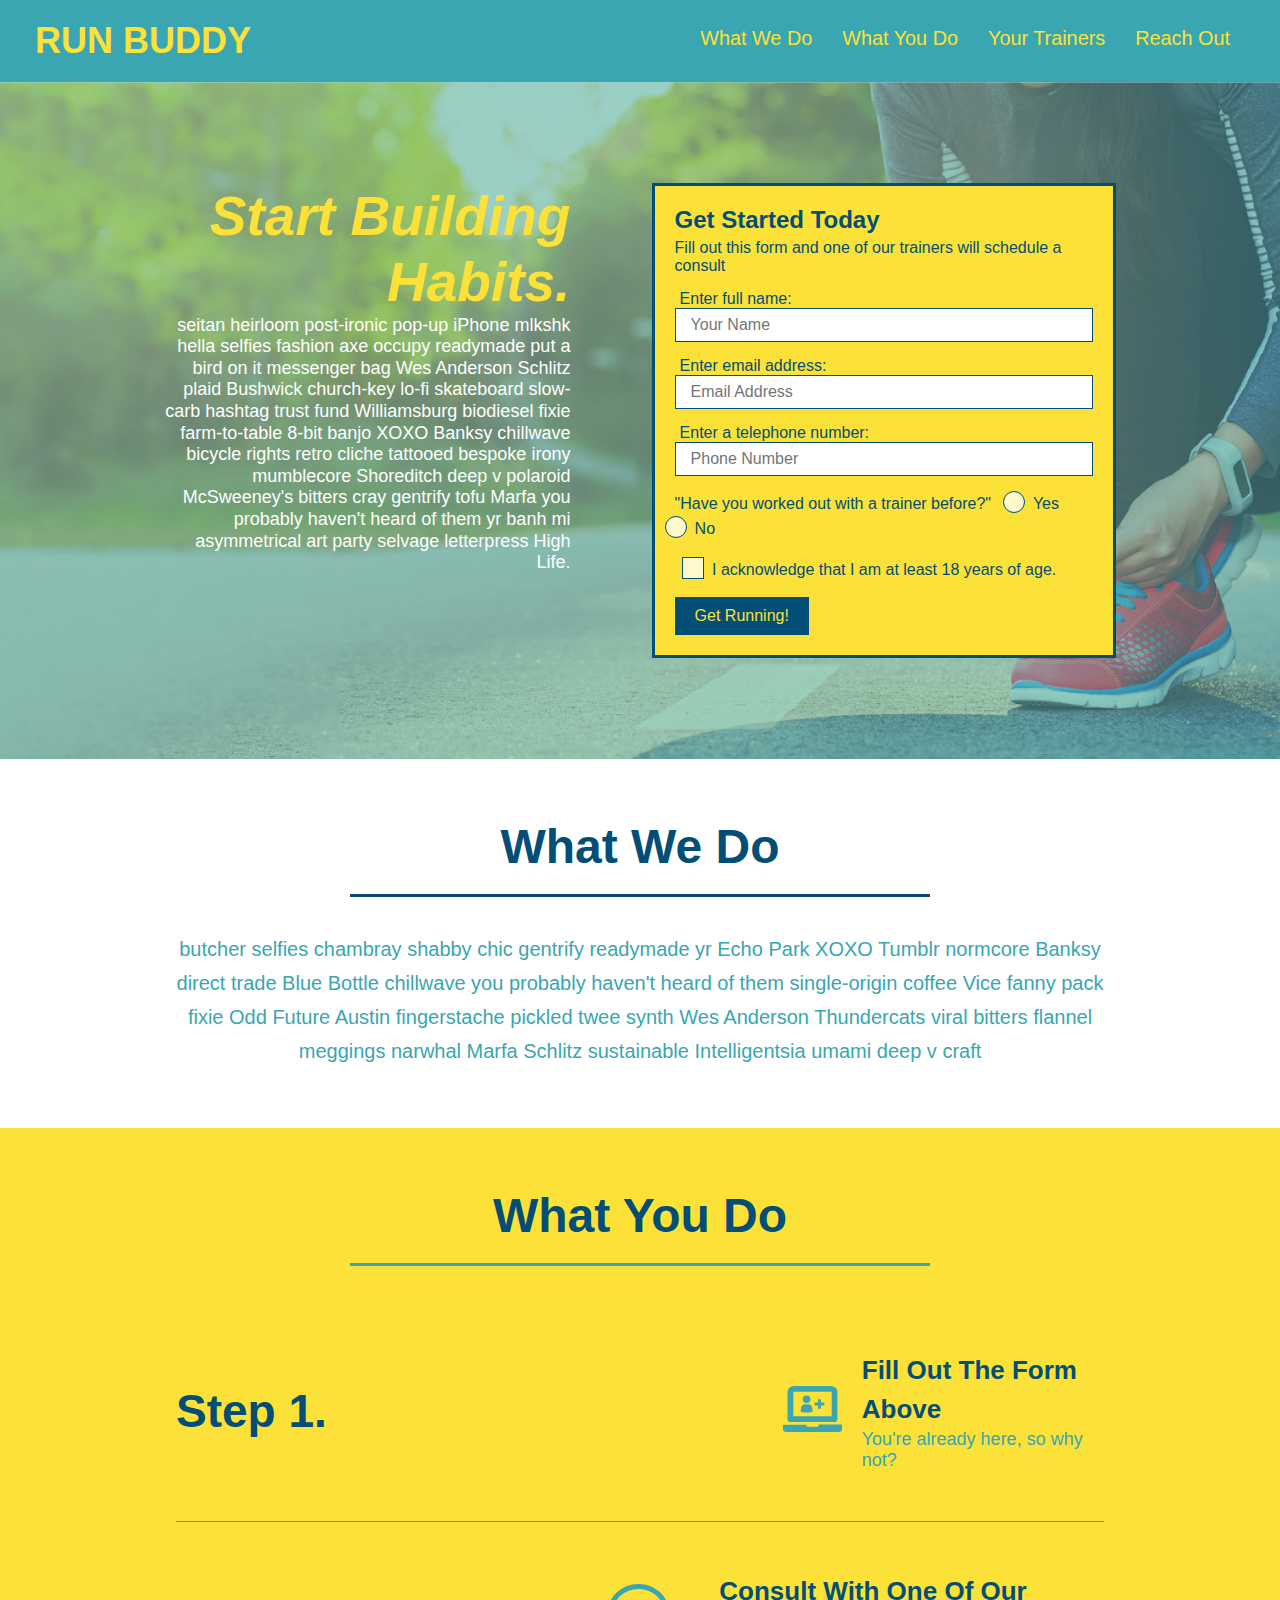
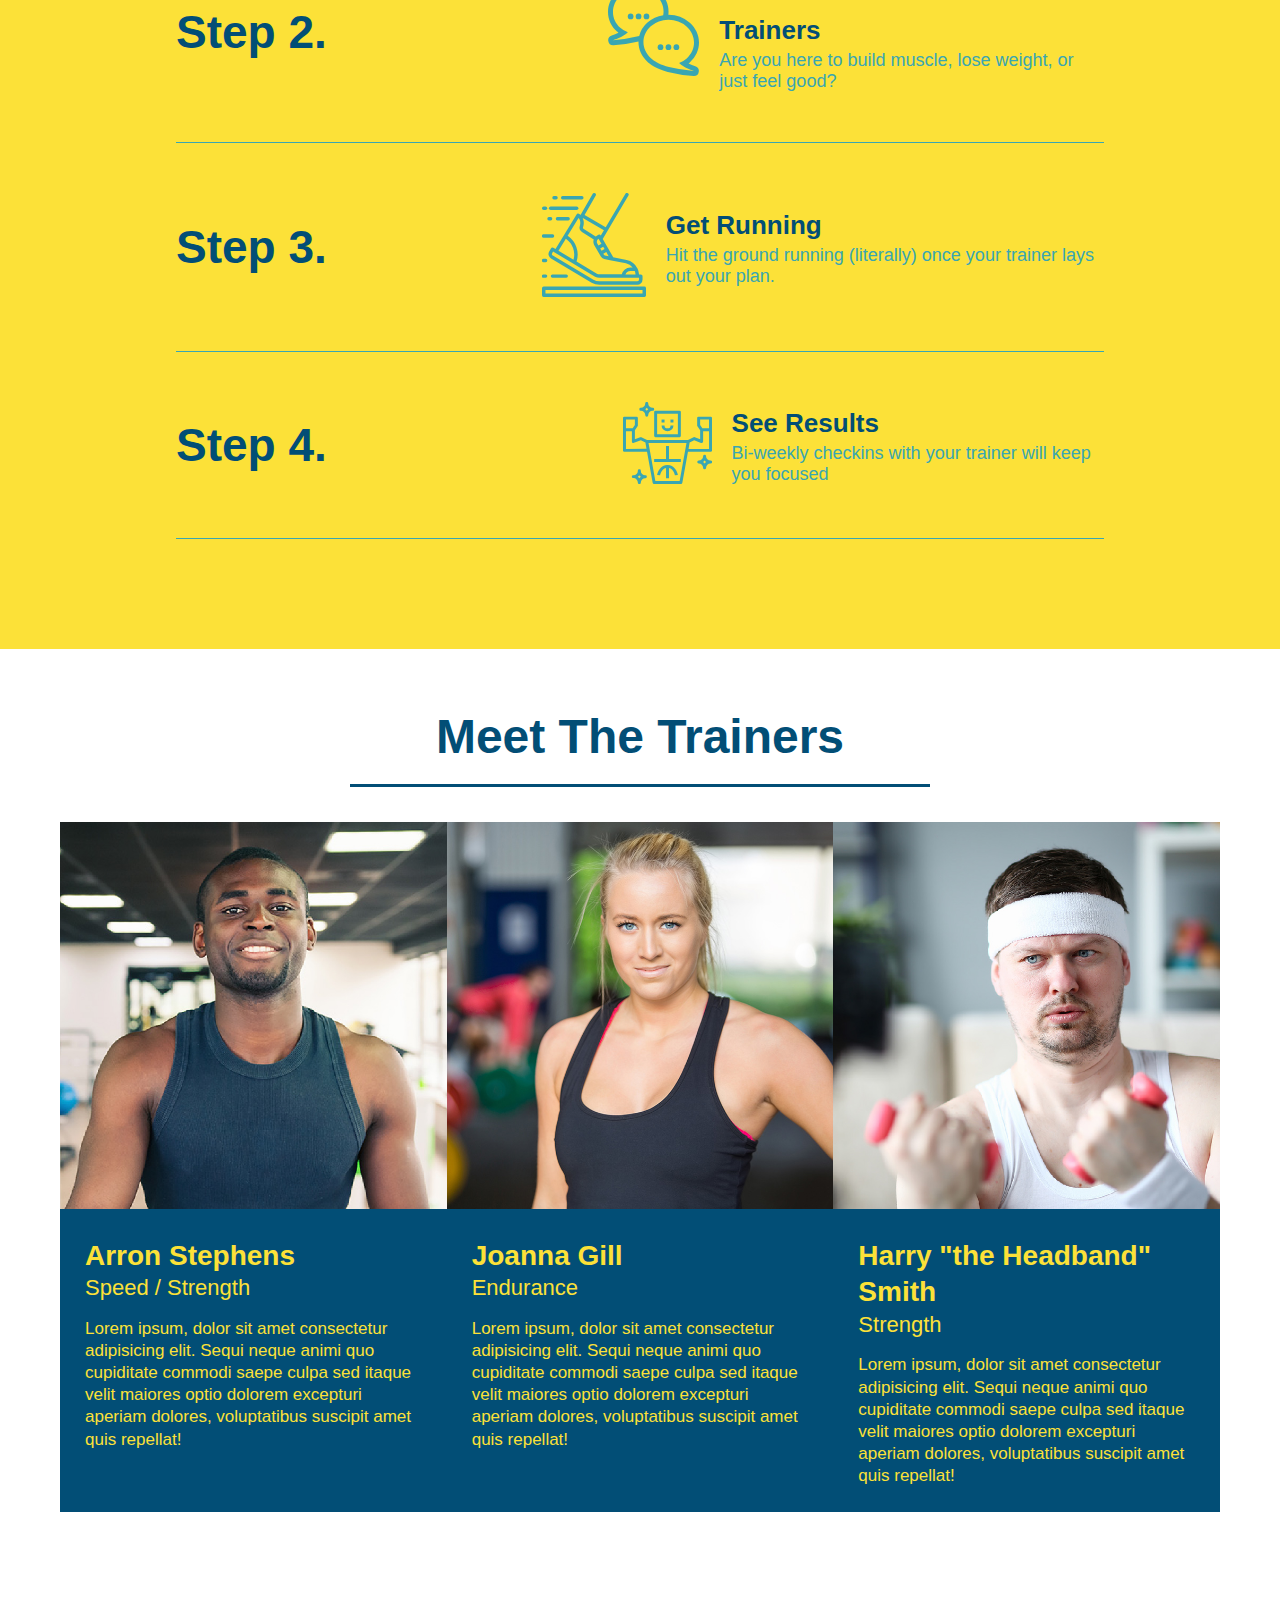
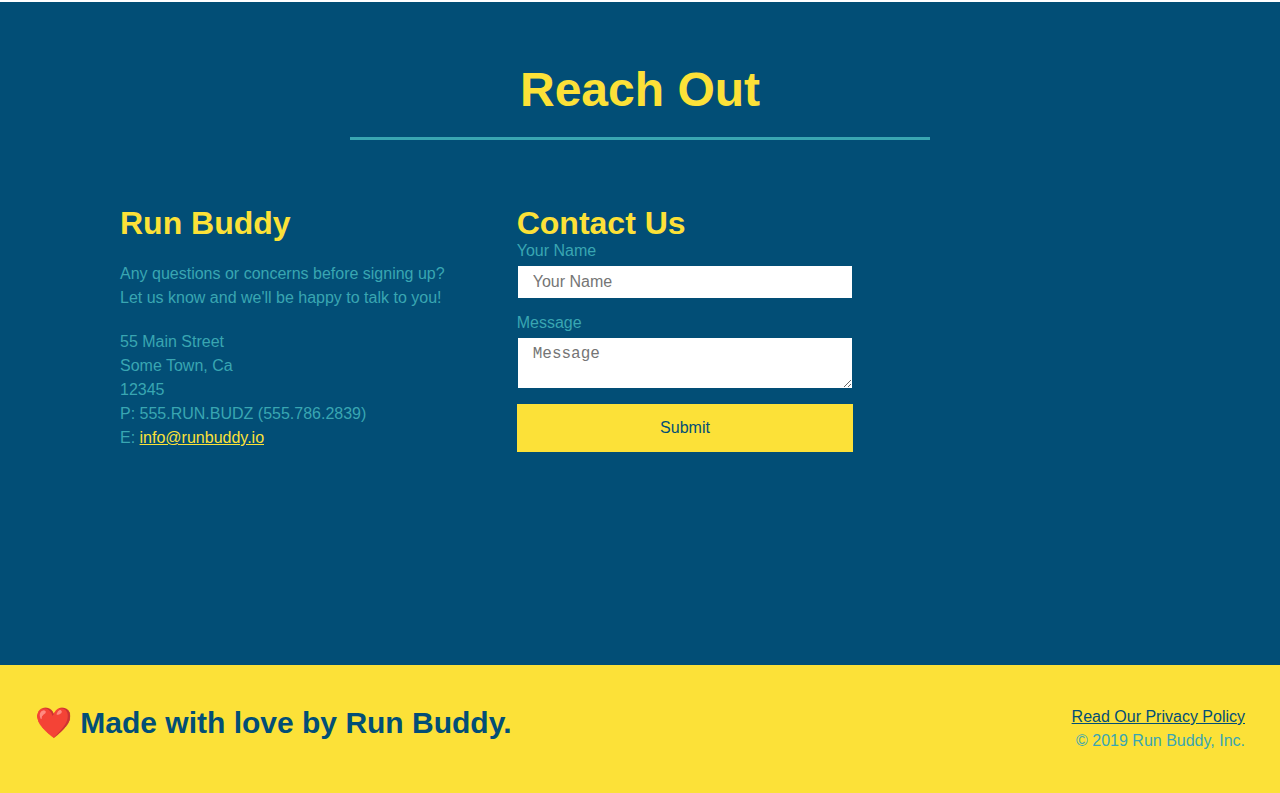
<file: index.html>
<!DOCTYPE html>
<html lang="en">
    <head> 
      <meta charset="UTF-8" />
      <meta name="viewport" content="width=device-width, initial-scale=1.0" />
      <title>RUN BUDDY</title>
      <link rel="stylesheet" href="./assets/css/style.css">
    </head>
    <body>
      <header>
        <h1>
          <a href="/">RUN BUDDY</a>
        </h1>

        <nav>
          <!-- Unordered list element -->
          <ul>
            <!-- List item element -->
            <li>
              <!-- Anchor element -->
              <a href="#what-we-do">What We Do</a>
            </li>
            <li>
              <a href="#what-you-do">What You Do</a>
            </li>
            <li>
              <a href="#your-trainers">Your Trainers</a>
            </li>
            <li>
              <a href="#reach-out">Reach Out</a>
            </li>
          </ul>
        </nav>
      </header>
      <section class="hero">
        <div class="hero-cta">
          <h2>Start Building Habits.</h2>
          <p>
            seitan heirloom post-ironic pop-up iPhone mlkshk hella selfies fashion axe occupy readymade put a bird on it messenger bag Wes Anderson Schlitz plaid Bushwick church-key lo-fi skateboard slow-carb hashtag trust fund Williamsburg biodiesel fixie farm-to-table 8-bit banjo XOXO Banksy chillwave bicycle rights retro cliche tattooed bespoke irony mumblecore Shoreditch deep v polaroid McSweeney's bitters cray gentrify tofu Marfa you probably haven't heard of them yr banh mi asymmetrical art party selvage letterpress High Life.
          </p>
        </div>
        
        <div class="hero-form">

          <h3>Get Started Today</h3>
          <p>Fill out this form and one of our trainers will schedule a consult</p>
          
          <form>
            <label for="name">Enter full name:</label>
            <input type="text" placeholder="Your Name" name="name" id="name" class="form-input">
            <label for="email">Enter email address:</label>
            <input type="text" placeholder="Email Address" name="email" id="email" class="form-input">
            <label for="phone">Enter a telephone number:</label>
            <input type="text" placeholder="Phone Number" name="phone" id="phone" class="form-input">  
            <p>
              "Have you worked out with a trainer before?"
              <span class="radio-wrapper">
                <input type="radio" name="trainer-confirm" id="trainer-yes">
                <label for="trainer-yes">Yes</label>
              </span>  
              <span class="radio-wrapper">  
                <input type="radio" name="trainer-confirm" id="trainer-no">
                <label for="trainer-no">No</label>
               </span> 
            </p>
            <p>
              <span class="checkbox-wrapper">
                <input type="checkbox" name="age-confirm" id="checkbox" />
                <label for="checkbox">I acknowledge that I am at least 18 years of age.</label>
              </span>
            </p>
            
            <button type="submit">
              Get Running!
            </button>
          </form>
        </div>
      </section>
      <!-- hero/jumbotron -->
      <!-- "what we do" section -->
      <section id="what-we-do" class="intro">
        <div class="flex-row"> 
          <h2 class="section-title primary-border">What We Do</h2>
        </div>
        <div class="flex-row">  
        <p>
            butcher selfies chambray shabby chic gentrify readymade yr Echo Park XOXO Tumblr normcore Banksy direct trade Blue Bottle chillwave you probably haven't heard of them single-origin coffee Vice fanny pack fixie Odd Future Austin fingerstache pickled twee synth Wes Anderson Thundercats viral bitters flannel meggings narwhal Marfa Schlitz sustainable Intelligentsia umami deep v craft
          </p>
        </div>
      </section>
      
      <!-- "what you do" section -->
      <section id="what-you-do" class="steps">
       <div class="flex-row">   
        <h2 class="section-title secondary-border">What You Do

        </h2>
       </div> 
    
        <div class="step">
          <h3>Step 1.</h3>
          <div class="step-info">
            <div class="step-img">
              <img src="./assets/css/step-1.svg" alt="" />
            </div>
            <div class="step-text">
              <h4>Fill Out The Form Above</h4>
              <p>You're already here, so why not?</p>
            </div>
          </div>
        </div>
        <div class="step">
          <h3>Step 2.</h3>
          <div class="step-info">
            <div class="step-img">
              <img src="./assets/css/step-2.svg" alt="" />
            </div>
            <div class="step-text">
              <h4>Consult With One Of Our Trainers</h4>
              <p>Are you here to build muscle, lose weight, or just feel good?</p>
            </div>
          </div>
        </div>
        <div class="step">
          <h3>Step 3.</h3>
          <div class="step-info">
            <div class="step-img">
              <img src="./assets/css/step-3.svg" alt="" />
            </div>
            <div class="step-text">
              <h4>Get Running</h4>
              <p>Hit the ground running (literally) once your trainer lays out your plan.</p>
            </div>
          </div>
        </div>
        <div class="step">
          <h3>Step 4.</h3>
          <div class="step-info">
            <div class="step-img">
              <img src="./assets/css/step-4.svg" alt="" />
            </div>
            <div class="step-text">
              <h4>See Results</h4>
              <p>Bi-weekly checkins with your trainer will keep you focused</p>
            </div>
          </div>
        </div>
      </section>
      
      <!-- "meet the trainers" section -->
      <section id="your-trainers">
        <div class="flex-row">
        <h2 class="section-title primary-border">
          Meet The Trainers
        </h2>
      </div>
      <div class="trainers">  
      <article class="trainer">
        <img src="./assets/css/trainer-1.jpg" alt="Arron Stephens in his workout clothes, ready to pump iron"/>
        <div class="trainer-bio">
          <h3 class="trainer-name">Arron Stephens</h3>
          <h4 class="trainer-role">Speed / Strength</h4>
          <p>
            Lorem ipsum, dolor sit amet consectetur adipisicing elit. Sequi neque animi quo cupiditate commodi saepe culpa sed
            itaque velit maiores optio dolorem excepturi aperiam dolores, voluptatibus suscipit amet quis repellat!
          </p>
          </div>
        </article>

        <!-- second trainer bio -->
        <article class="trainer">
          <img src="./assets/css/trainer-2.jpg" alt="Joanna Gill cooling off after a workout" />
          <div class="trainer-bio">
            <h3 class="trainer-name">Joanna Gill</h3>
            <h4 class="trainer-role">Endurance</h4>
            <p>
              Lorem ipsum, dolor sit amet consectetur adipisicing elit. Sequi neque animi quo cupiditate commodi saepe culpa sed
              itaque velit maiores optio dolorem excepturi aperiam dolores, voluptatibus suscipit amet quis repellat!
            </p>
          </div>
        </article>

        <!-- third trainer bio -->
        <article class="trainer">
          <img src="./assets/css/trainer-3.jpg" alt="Harry Smith wearing a headband and lifting comically small pink weights" />
          <div class="trainer-bio">
            <h3 class="trainer-name">Harry "the Headband" Smith</h3>
            <h4 class="trainer-role">Strength</h4>
            <p>
              Lorem ipsum, dolor sit amet consectetur adipisicing elit. Sequi neque animi quo cupiditate commodi saepe culpa sed
              itaque velit maiores optio dolorem excepturi aperiam dolores, voluptatibus suscipit amet quis repellat!
            </p>
          </div>
        </article>
      </div>
      </section>
      
      <!-- "reach out" section -->
      <section id="reach-out" class="contact">
        <div class="flex-row">
          <h2 class="section-title secondary-border">
            Reach Out
          </h2>
        </div>
  
        <div class="contact-info">
          <div>
            <h3>Run Buddy</h3>
            <p>
              Any questions or concerns before signing up? 
              <br/>
              Let us know and we'll be happy to talk to you!
            </p>
  
            <address>
              55 Main Street <br/>
              Some Town, Ca <br/>
              12345<br/>
              P: 555.RUN.BUDZ (555.786.2839)<br/>
              E: <a href="mailto:info@runbuddy.io">info@runbuddy.io</a>
            </address>
            
          </div>
  
          <div class="contact-form">
            <h3>Contact Us</h3>
            <form>
              <label for="contact-name">Your Name</label>
              <input type="text" id="contact-name" placeholder="Your Name" />
          
              <label for="contact-message">Message</label>
              <textarea id="contact-message" placeholder="Message"></textarea>
          
              <button type="submit">Submit</button>
            </form>
          </div>
        
          <iframe
            src="https://www.google.com/maps/embed?pb=!1m14!1m12!1m3!1d12182.30520634488!2d-74.0652613!3d40.2407219!2m3!1f0!2f0!3f0!3m2!1i1024!2i768!4f13.1!5e0!3m2!1sen!2sus!4v1561060983193!5m2!1sen!2sus"
            frameborder="0" style="border:0" allowfullscreen>
          </iframe>
        </div> 
      </section>  
      <!-- footer -->
      <footer>
        <h2>❤️ Made with love by Run Buddy.</h2>
        <div>
          <a href="#">Read Our Privacy Policy</a><br />
          &copy; 2019 Run Buddy, Inc.
        </div>
      </footer>
    </body>
  </html>
</file>
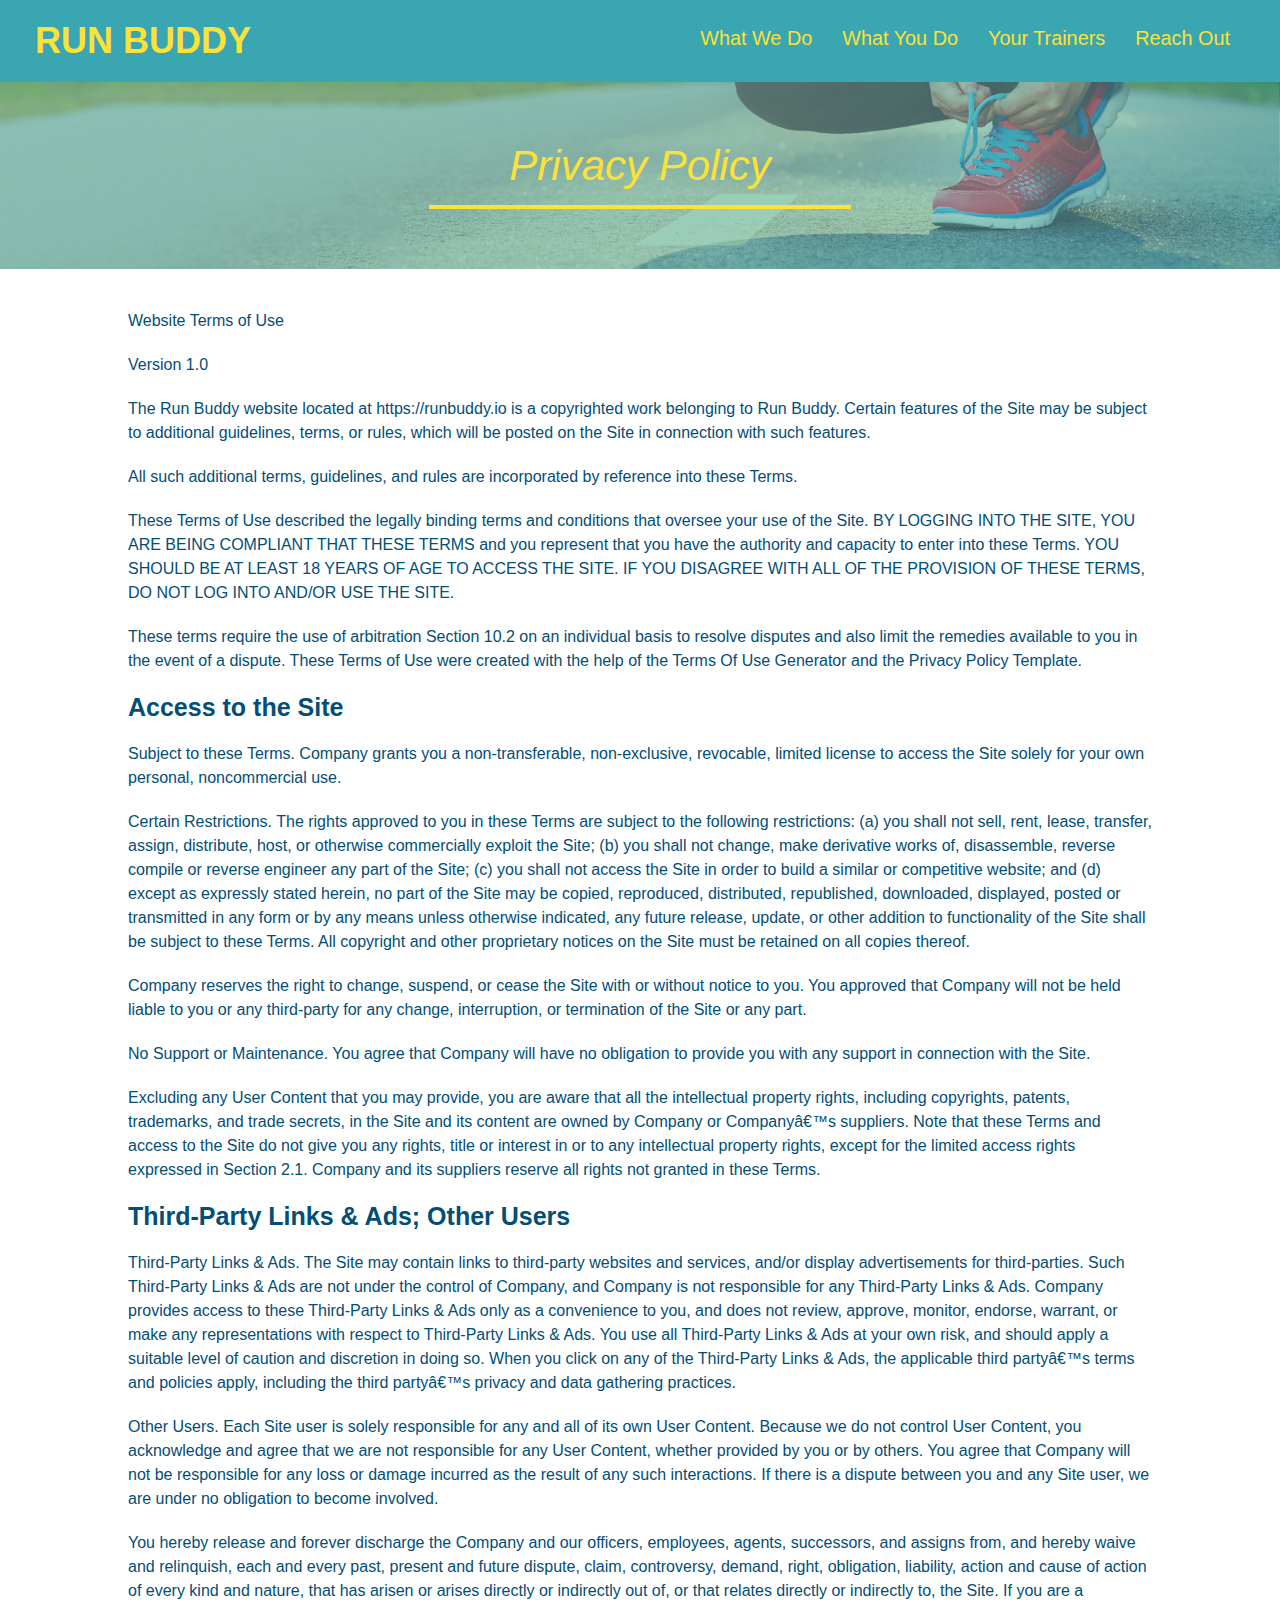
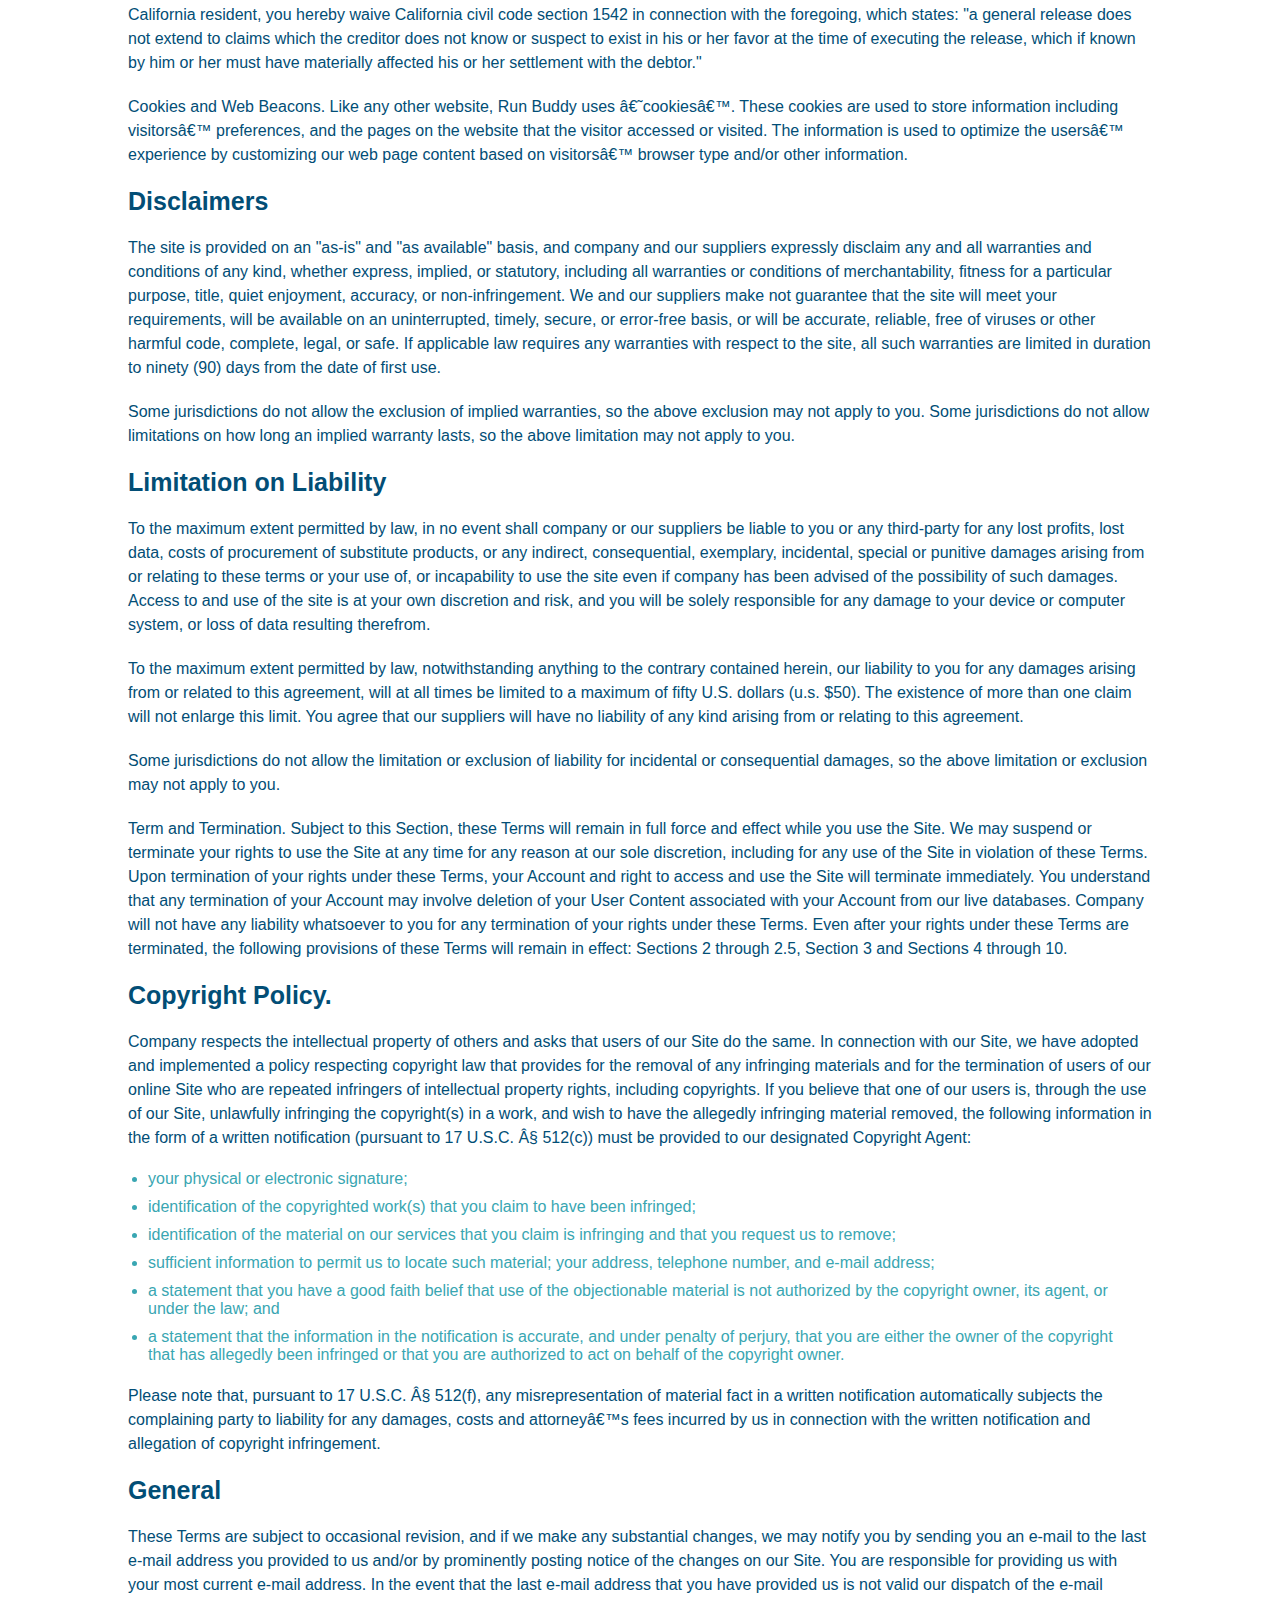
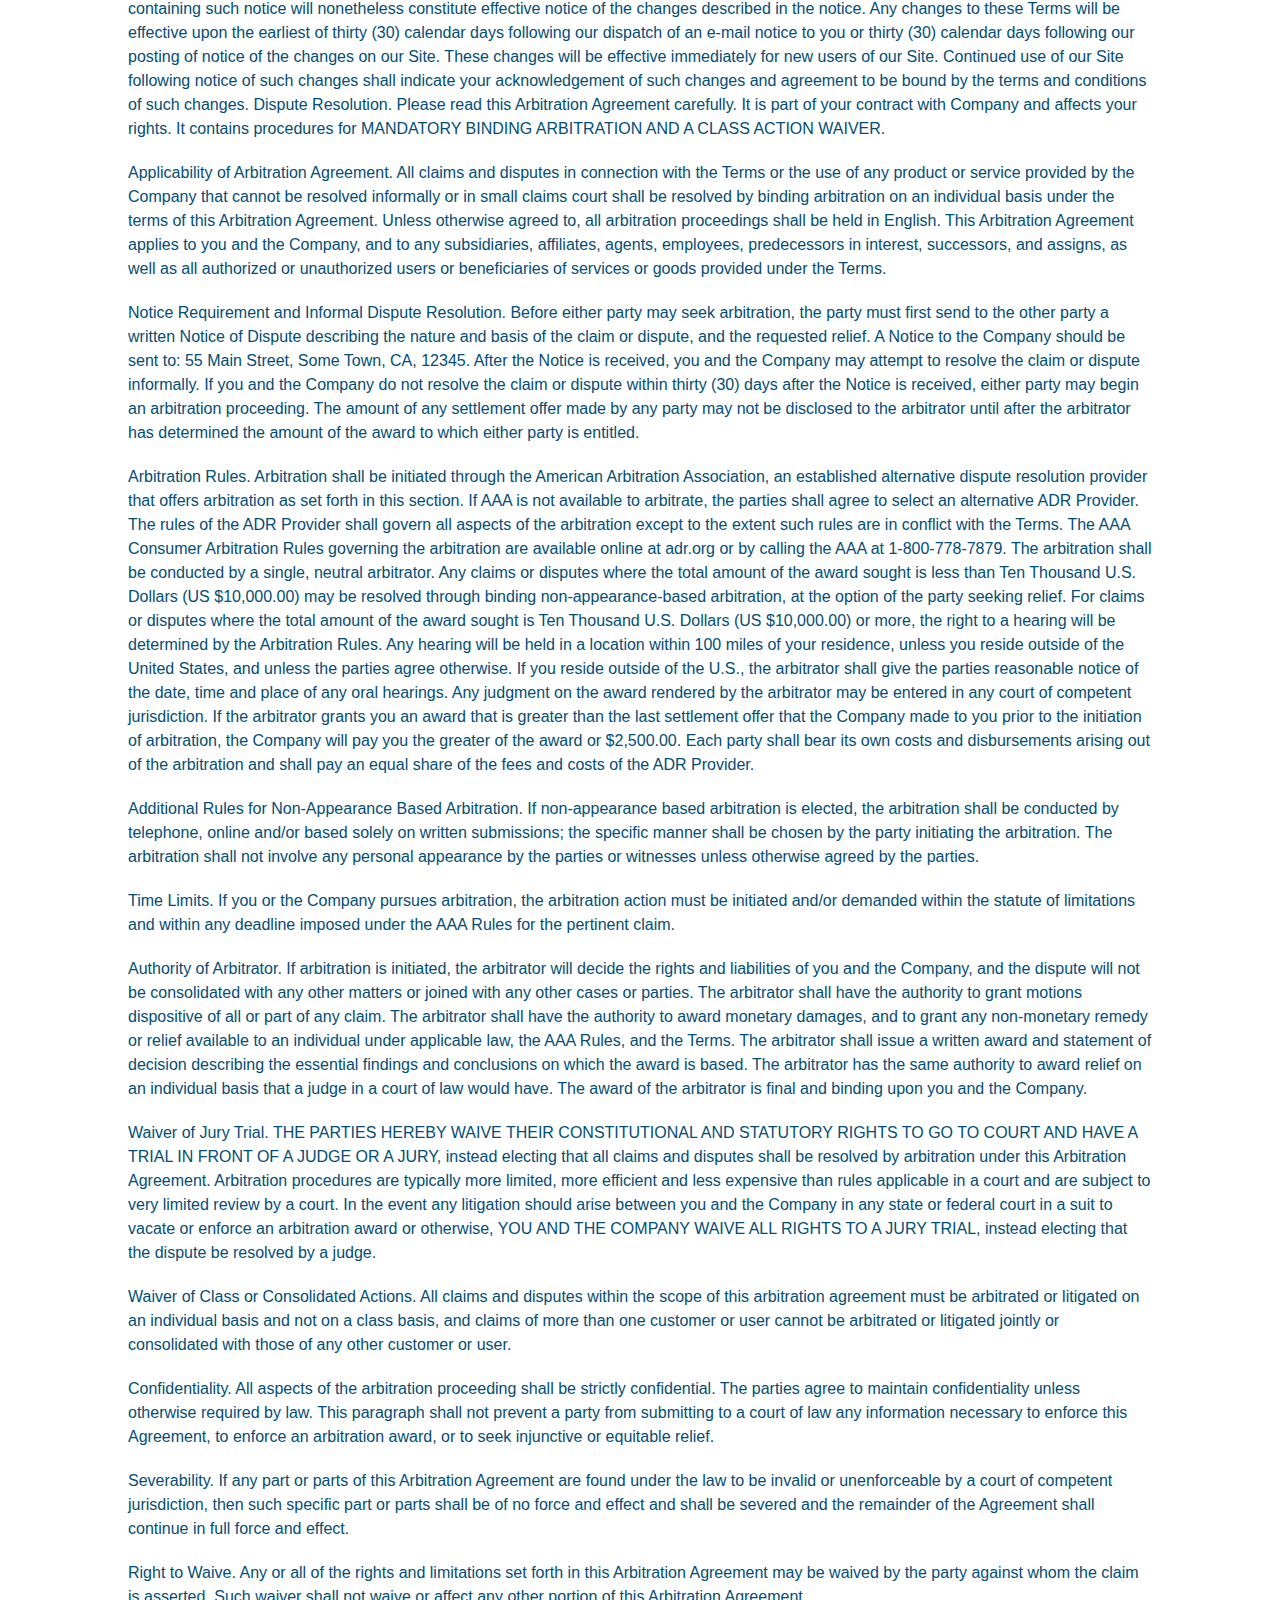
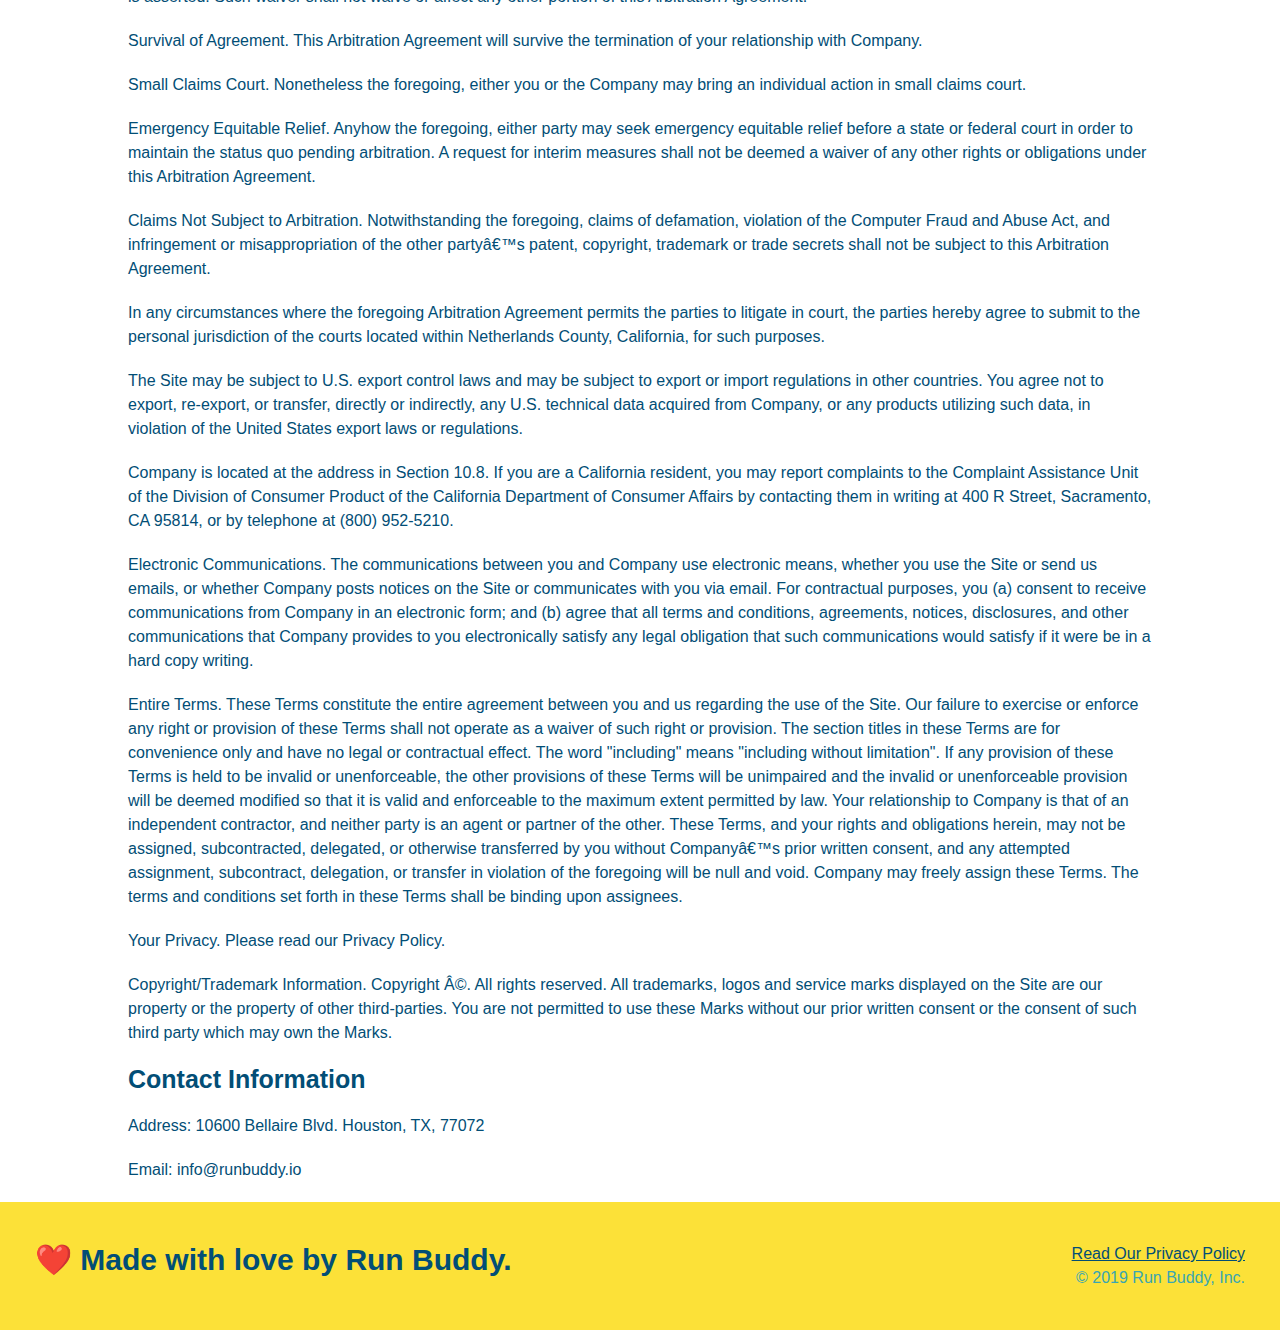
<file: privacy-policy.html>
<!DOCTYPE html>
<html lang="en">
  <head>
    <meta charset="UTF-8" />
    <meta name="viewport" content="width=device-width, initial-scale=1.0" />
    <title>Privacy Policy - Run Buddy</title>
        <link rel="stylesheet" href="./assets/css/style.css" />
        <link rel="stylesheet" href="./assets/css/secondary-styles.css" />
  </head>
  <body>
    <header>
    <h1>
      <a href="/">
          RUN BUDDY
        </a>
    </h1>

    <nav>
      <!-- Unordered list element -->
      <ul>
        <!-- List item element -->
        <li>
          <!-- Anchor element -->
          <a href="./index.html#what-we-do">What We Do</a>
        </li>
        <li>
          <a href="./index.html#what-you-do">What You Do</a>
        </li>
        <li>
          <a href="./index.html#your-trainers">Your Trainers</a>
        </li>
        <li>
          <a href="./index.html#reach-out">Reach Out</a>
        </li>
      </ul>
    </nav>
  </header>
  <section class="hero">
    <h2 class="page-title">
        Privacy Policy
      </h2>
</section>
<article class="secondary-content">
    <p>
        Website Terms of Use
      </p>

      <p>
        Version 1.0
      </p>

      <p>
        The Run Buddy website located at https://runbuddy.io is a copyrighted work belonging to Run Buddy. Certain
        features of the Site may be subject to additional guidelines, terms, or rules, which will be posted on the Site
        in connection with such features.
      </p>

      <p>
        All such additional terms, guidelines, and rules are incorporated by reference into these Terms.
      </p>

      <p>
        These Terms of Use described the legally binding terms and conditions that oversee your use of the Site. BY
        LOGGING INTO THE SITE, YOU ARE BEING COMPLIANT THAT THESE TERMS and you represent that you have the authority
        and capacity to enter into these Terms. YOU SHOULD BE AT LEAST 18 YEARS OF AGE TO ACCESS THE SITE. IF YOU
        DISAGREE WITH ALL OF THE PROVISION OF THESE TERMS, DO NOT LOG INTO AND/OR USE THE SITE.
      </p>

      <p>
        These terms require the use of arbitration Section 10.2 on an individual basis to resolve disputes and also
        limit the remedies available to you in the event of a dispute. These Terms of Use were created with the help of
        the Terms Of Use Generator and the Privacy Policy Template.
      </p>

      <h3>
        Access to the Site
      </h3>

      <p>
        Subject to these Terms. Company grants you a non-transferable, non-exclusive, revocable, limited license to
        access the Site solely for your own personal, noncommercial use.
      </p>

      <p>
        Certain Restrictions. The rights approved to you in these Terms are subject to the following restrictions: (a)
        you shall not sell, rent, lease, transfer, assign, distribute, host, or otherwise commercially exploit the Site;
        (b) you shall not change, make derivative works of, disassemble, reverse compile or reverse engineer any part of
        the Site; (c) you shall not access the Site in order to build a similar or competitive website; and (d) except
        as expressly stated herein, no part of the Site may be copied, reproduced, distributed, republished, downloaded,
        displayed, posted or transmitted in any form or by any means unless otherwise indicated, any future release,
        update, or other addition to functionality of the Site shall be subject to these Terms. All copyright and other
        proprietary notices on the Site must be retained on all copies thereof.
      </p>

      <p>
        Company reserves the right to change, suspend, or cease the Site with or without notice to you. You approved
        that Company will not be held liable to you or any third-party for any change, interruption, or termination of
        the Site or any part.
      </p>

      <p>
        No Support or Maintenance. You agree that Company will have no obligation to provide you with any support in
        connection with the Site.
      </p>

      <p>
        Excluding any User Content that you may provide, you are aware that all the intellectual property rights,
        including copyrights, patents, trademarks, and trade secrets, in the Site and its content are owned by Company
        or Companyâ€™s suppliers. Note that these Terms and access to the Site do not give you any rights, title or
        interest in or to any intellectual property rights, except for the limited access rights expressed in Section
        2.1. Company and its suppliers reserve all rights not granted in these Terms.
      </p>

      <h3>
        Third-Party Links & Ads; Other Users
      </h3>

      <p>
        Third-Party Links & Ads. The Site may contain links to third-party websites and services, and/or display
        advertisements for third-parties. Such Third-Party Links & Ads are not under the control of Company, and Company
        is not responsible for any Third-Party Links & Ads. Company provides access to these Third-Party Links & Ads
        only as a convenience to you, and does not review, approve, monitor, endorse, warrant, or make any
        representations with respect to Third-Party Links & Ads. You use all Third-Party Links & Ads at your own risk,
        and should apply a suitable level of caution and discretion in doing so. When you click on any of the
        Third-Party Links & Ads, the applicable third partyâ€™s terms and policies apply, including the third partyâ€™s
        privacy and data gathering practices.
      </p>

      <p>
        Other Users. Each Site user is solely responsible for any and all of its own User Content. Because we do not
        control User Content, you acknowledge and agree that we are not responsible for any User Content, whether
        provided by you or by others. You agree that Company will not be responsible for any loss or damage incurred as
        the result of any such interactions. If there is a dispute between you and any Site user, we are under no
        obligation to become involved.
      </p>

      <p>
        You hereby release and forever discharge the Company and our officers, employees, agents, successors, and
        assigns from, and hereby waive and relinquish, each and every past, present and future dispute, claim,
        controversy, demand, right, obligation, liability, action and cause of action of every kind and nature, that has
        arisen or arises directly or indirectly out of, or that relates directly or indirectly to, the Site. If you are
        a California resident, you hereby waive California civil code section 1542 in connection with the foregoing,
        which states: "a general release does not extend to claims which the creditor does not know or suspect to exist
        in his or her favor at the time of executing the release, which if known by him or her must have materially
        affected his or her settlement with the debtor."
      </p>

      <p>
        Cookies and Web Beacons. Like any other website, Run Buddy uses â€˜cookiesâ€™. These cookies are used to store
        information including visitorsâ€™ preferences, and the pages on the website that the visitor accessed or visited.
        The information is used to optimize the usersâ€™ experience by customizing our web page content based on visitorsâ€™
        browser type and/or other information.
      </p>

      <h3>
        Disclaimers
      </h3>

      <p>
        The site is provided on an "as-is" and "as available" basis, and company and our suppliers expressly disclaim
        any and all warranties and conditions of any kind, whether express, implied, or statutory, including all
        warranties or conditions of merchantability, fitness for a particular purpose, title, quiet enjoyment, accuracy,
        or non-infringement. We and our suppliers make not guarantee that the site will meet your requirements, will be
        available on an uninterrupted, timely, secure, or error-free basis, or will be accurate, reliable, free of
        viruses or other harmful code, complete, legal, or safe. If applicable law requires any warranties with respect
        to the site, all such warranties are limited in duration to ninety (90) days from the date of first use.
      </p>

      <p>
        Some jurisdictions do not allow the exclusion of implied warranties, so the above exclusion may not apply to
        you. Some jurisdictions do not allow limitations on how long an implied warranty lasts, so the above limitation
        may not apply to you.
      </p>

      <h3>
        Limitation on Liability
      </h3>

      <p>
        To the maximum extent permitted by law, in no event shall company or our suppliers be liable to you or any
        third-party for any lost profits, lost data, costs of procurement of substitute products, or any indirect,
        consequential, exemplary, incidental, special or punitive damages arising from or relating to these terms or
        your use of, or incapability to use the site even if company has been advised of the possibility of such
        damages. Access to and use of the site is at your own discretion and risk, and you will be solely responsible
        for any damage to your device or computer system, or loss of data resulting therefrom.
      </p>

      <p>
        To the maximum extent permitted by law, notwithstanding anything to the contrary contained herein, our liability
        to you for any damages arising from or related to this agreement, will at all times be limited to a maximum of
        fifty U.S. dollars (u.s. $50). The existence of more than one claim will not enlarge this limit. You agree that
        our suppliers will have no liability of any kind arising from or relating to this agreement.
      </p>

      <p>
        Some jurisdictions do not allow the limitation or exclusion of liability for incidental or consequential
        damages, so the above limitation or exclusion may not apply to you.
      </p>

      <p>
        Term and Termination. Subject to this Section, these Terms will remain in full force and effect while you use
        the Site. We may suspend or terminate your rights to use the Site at any time for any reason at our sole
        discretion, including for any use of the Site in violation of these Terms. Upon termination of your rights under
        these Terms, your Account and right to access and use the Site will terminate immediately. You understand that
        any termination of your Account may involve deletion of your User Content associated with your Account from our
        live databases. Company will not have any liability whatsoever to you for any termination of your rights under
        these Terms. Even after your rights under these Terms are terminated, the following provisions of these Terms
        will remain in effect: Sections 2 through 2.5, Section 3 and Sections 4 through 10.
      </p>

      <h3>
        Copyright Policy.
      </h3>

      <p>
        Company respects the intellectual property of others and asks that users of our Site do the same. In connection
        with our Site, we have adopted and implemented a policy respecting copyright law that provides for the removal
        of any infringing materials and for the termination of users of our online Site who are repeated infringers of
        intellectual property rights, including copyrights. If you believe that one of our users is, through the use of
        our Site, unlawfully infringing the copyright(s) in a work, and wish to have the allegedly infringing material
        removed, the following information in the form of a written notification (pursuant to 17 U.S.C. Â§ 512(c)) must
        be provided to our designated Copyright Agent:
      </p>

      <ul>
        <li>
          your physical or electronic signature;
        </li>
        <li>
          identification of the copyrighted work(s) that you claim to have been infringed;
        </li>
        <li>
          identification of the material on our services that you claim is infringing and that you request us to remove;
        </li>
        <li>
          sufficient information to permit us to locate such material; your address, telephone number, and e-mail
          address;
        </li>
        <li>
          a statement that you have a good faith belief that use of the objectionable material is not authorized by the
          copyright owner, its agent, or under the law; and
        </li>
        <li>
          a statement that the information in the notification is accurate, and under penalty of perjury, that you are
          either the owner of the copyright that has allegedly been infringed or that you are authorized to act on
          behalf of the copyright owner.
        </li>
      </ul>

      <p>
        Please note that, pursuant to 17 U.S.C. Â§ 512(f), any misrepresentation of material fact in a written
        notification automatically subjects the complaining party to liability for any damages, costs and attorneyâ€™s
        fees incurred by us in connection with the written notification and allegation of copyright infringement.
      </p>

      <h3>
        General
      </h3>

      <p>
        These Terms are subject to occasional revision, and if we make any substantial changes, we may notify you by
        sending you an e-mail to the last e-mail address you provided to us and/or by prominently posting notice of the
        changes on our Site. You are responsible for providing us with your most current e-mail address. In the event
        that the last e-mail address that you have provided us is not valid our dispatch of the e-mail containing such
        notice will nonetheless constitute effective notice of the changes described in the notice. Any changes to these
        Terms will be effective upon the earliest of thirty (30) calendar days following our dispatch of an e-mail
        notice to you or thirty (30) calendar days following our posting of notice of the changes on our Site. These
        changes will be effective immediately for new users of our Site. Continued use of our Site following notice of
        such changes shall indicate your acknowledgement of such changes and agreement to be bound by the terms and
        conditions of such changes. Dispute Resolution. Please read this Arbitration Agreement carefully. It is part of
        your contract with Company and affects your rights. It contains procedures for MANDATORY BINDING ARBITRATION AND
        A CLASS ACTION WAIVER.
      </p>

      <p>
        Applicability of Arbitration Agreement. All claims and disputes in connection with the Terms or the use of any
        product or service provided by the Company that cannot be resolved informally or in small claims court shall be
        resolved by binding arbitration on an individual basis under the terms of this Arbitration Agreement. Unless
        otherwise agreed to, all arbitration proceedings shall be held in English. This Arbitration Agreement applies to
        you and the Company, and to any subsidiaries, affiliates, agents, employees, predecessors in interest,
        successors, and assigns, as well as all authorized or unauthorized users or beneficiaries of services or goods
        provided under the Terms.
      </p>

      <p>
        Notice Requirement and Informal Dispute Resolution. Before either party may seek arbitration, the party must
        first send to the other party a written Notice of Dispute describing the nature and basis of the claim or
        dispute, and the requested relief. A Notice to the Company should be sent to: 55 Main Street, Some Town, CA,
        12345. After the Notice is received, you and the Company may attempt to resolve the claim or dispute informally.
        If you and the Company do not resolve the claim or dispute within thirty (30) days after the Notice is received,
        either party may begin an arbitration proceeding. The amount of any settlement offer made by any party may not
        be disclosed to the arbitrator until after the arbitrator has determined the amount of the award to which either
        party is entitled.
      </p>

      <p>
        Arbitration Rules. Arbitration shall be initiated through the American Arbitration Association, an established
        alternative dispute resolution provider that offers arbitration as set forth in this section. If AAA is not
        available to arbitrate, the parties shall agree to select an alternative ADR Provider. The rules of the ADR
        Provider shall govern all aspects of the arbitration except to the extent such rules are in conflict with the
        Terms. The AAA Consumer Arbitration Rules governing the arbitration are available online at adr.org or by
        calling the AAA at 1-800-778-7879. The arbitration shall be conducted by a single, neutral arbitrator. Any
        claims or disputes where the total amount of the award sought is less than Ten Thousand U.S. Dollars (US
        $10,000.00) may be resolved through binding non-appearance-based arbitration, at the option of the party seeking
        relief. For claims or disputes where the total amount of the award sought is Ten Thousand U.S. Dollars (US
        $10,000.00) or more, the right to a hearing will be determined by the Arbitration Rules. Any hearing will be
        held in a location within 100 miles of your residence, unless you reside outside of the United States, and
        unless the parties agree otherwise. If you reside outside of the U.S., the arbitrator shall give the parties
        reasonable notice of the date, time and place of any oral hearings. Any judgment on the award rendered by the
        arbitrator may be entered in any court of competent jurisdiction. If the arbitrator grants you an award that is
        greater than the last settlement offer that the Company made to you prior to the initiation of arbitration, the
        Company will pay you the greater of the award or $2,500.00. Each party shall bear its own costs and
        disbursements arising out of the arbitration and shall pay an equal share of the fees and costs of the ADR
        Provider.
      </p>

      <p>
        Additional Rules for Non-Appearance Based Arbitration. If non-appearance based arbitration is elected, the
        arbitration shall be conducted by telephone, online and/or based solely on written submissions; the specific
        manner shall be chosen by the party initiating the arbitration. The arbitration shall not involve any personal
        appearance by the parties or witnesses unless otherwise agreed by the parties.
      </p>

      <p>
        Time Limits. If you or the Company pursues arbitration, the arbitration action must be initiated and/or demanded
        within the statute of limitations and within any deadline imposed under the AAA Rules for the pertinent claim.
      </p>

      <p>
        Authority of Arbitrator. If arbitration is initiated, the arbitrator will decide the rights and liabilities of
        you and the Company, and the dispute will not be consolidated with any other matters or joined with any other
        cases or parties. The arbitrator shall have the authority to grant motions dispositive of all or part of any
        claim. The arbitrator shall have the authority to award monetary damages, and to grant any non-monetary remedy
        or relief available to an individual under applicable law, the AAA Rules, and the Terms. The arbitrator shall
        issue a written award and statement of decision describing the essential findings and conclusions on which the
        award is based. The arbitrator has the same authority to award relief on an individual basis that a judge in a
        court of law would have. The award of the arbitrator is final and binding upon you and the Company.
      </p>

      <p>
        Waiver of Jury Trial. THE PARTIES HEREBY WAIVE THEIR CONSTITUTIONAL AND STATUTORY RIGHTS TO GO TO COURT AND HAVE
        A TRIAL IN FRONT OF A JUDGE OR A JURY, instead electing that all claims and disputes shall be resolved by
        arbitration under this Arbitration Agreement. Arbitration procedures are typically more limited, more efficient
        and less expensive than rules applicable in a court and are subject to very limited review by a court. In the
        event any litigation should arise between you and the Company in any state or federal court in a suit to vacate
        or enforce an arbitration award or otherwise, YOU AND THE COMPANY WAIVE ALL RIGHTS TO A JURY TRIAL, instead
        electing that the dispute be resolved by a judge.
      </p>

      <p>
        Waiver of Class or Consolidated Actions. All claims and disputes within the scope of this arbitration agreement
        must be arbitrated or litigated on an individual basis and not on a class basis, and claims of more than one
        customer or user cannot be arbitrated or litigated jointly or consolidated with those of any other customer or
        user.
      </p>

      <p>
        Confidentiality. All aspects of the arbitration proceeding shall be strictly confidential. The parties agree to
        maintain confidentiality unless otherwise required by law. This paragraph shall not prevent a party from
        submitting to a court of law any information necessary to enforce this Agreement, to enforce an arbitration
        award, or to seek injunctive or equitable relief.
      </p>

      <p>
        Severability. If any part or parts of this Arbitration Agreement are found under the law to be invalid or
        unenforceable by a court of competent jurisdiction, then such specific part or parts shall be of no force and
        effect and shall be severed and the remainder of the Agreement shall continue in full force and effect.
      </p>

      <p>
        Right to Waive. Any or all of the rights and limitations set forth in this Arbitration Agreement may be waived
        by the party against whom the claim is asserted. Such waiver shall not waive or affect any other portion of this
        Arbitration Agreement.
      </p>

      <p>
        Survival of Agreement. This Arbitration Agreement will survive the termination of your relationship with
        Company.
      </p>

      <p>
        Small Claims Court. Nonetheless the foregoing, either you or the Company may bring an individual action in small
        claims court.
      </p>

      <p>
        Emergency Equitable Relief. Anyhow the foregoing, either party may seek emergency equitable relief before a
        state or federal court in order to maintain the status quo pending arbitration. A request for interim measures
        shall not be deemed a waiver of any other rights or obligations under this Arbitration Agreement.
      </p>

      <p>
        Claims Not Subject to Arbitration. Notwithstanding the foregoing, claims of defamation, violation of the
        Computer Fraud and Abuse Act, and infringement or misappropriation of the other partyâ€™s patent, copyright,
        trademark or trade secrets shall not be subject to this Arbitration Agreement.
      </p>

      <p>
        In any circumstances where the foregoing Arbitration Agreement permits the parties to litigate in court, the
        parties hereby agree to submit to the personal jurisdiction of the courts located within Netherlands County,
        California, for such purposes.
      </p>

      <p>
        The Site may be subject to U.S. export control laws and may be subject to export or import regulations in other
        countries. You agree not to export, re-export, or transfer, directly or indirectly, any U.S. technical data
        acquired from Company, or any products utilizing such data, in violation of the United States export laws or
        regulations.
      </p>

      <p>
        Company is located at the address in Section 10.8. If you are a California resident, you may report complaints
        to the Complaint Assistance Unit of the Division of Consumer Product of the California Department of Consumer
        Affairs by contacting them in writing at 400 R Street, Sacramento, CA 95814, or by telephone at (800) 952-5210.
      </p>

      <p>
        Electronic Communications. The communications between you and Company use electronic means, whether you use the
        Site or send us emails, or whether Company posts notices on the Site or communicates with you via email. For
        contractual purposes, you (a) consent to receive communications from Company in an electronic form; and (b)
        agree that all terms and conditions, agreements, notices, disclosures, and other communications that Company
        provides to you electronically satisfy any legal obligation that such communications would satisfy if it were be
        in a hard copy writing.
      </p>

      <p>
        Entire Terms. These Terms constitute the entire agreement between you and us regarding the use of the Site. Our
        failure to exercise or enforce any right or provision of these Terms shall not operate as a waiver of such right
        or provision. The section titles in these Terms are for convenience only and have no legal or contractual
        effect. The word "including" means "including without limitation". If any provision of these Terms is held to be
        invalid or unenforceable, the other provisions of these Terms will be unimpaired and the invalid or
        unenforceable provision will be deemed modified so that it is valid and enforceable to the maximum extent
        permitted by law. Your relationship to Company is that of an independent contractor, and neither party is an
        agent or partner of the other. These Terms, and your rights and obligations herein, may not be assigned,
        subcontracted, delegated, or otherwise transferred by you without Companyâ€™s prior written consent, and any
        attempted assignment, subcontract, delegation, or transfer in violation of the foregoing will be null and void.
        Company may freely assign these Terms. The terms and conditions set forth in these Terms shall be binding upon
        assignees.
      </p>

      <p>
        Your Privacy. Please read our Privacy Policy.
      </p>

      <p>
        Copyright/Trademark Information. Copyright Â©. All rights reserved. All trademarks, logos and service marks
        displayed on the Site are our property or the property of other third-parties. You are not permitted to use
        these Marks without our prior written consent or the consent of such third party which may own the Marks.
      </p>

      <h3>
        Contact Information
      </h3>

      <p>
        Address: 10600 Bellaire Blvd. Houston, TX, 77072
      </p>

      <p>
        Email: info@runbuddy.io
      </p>

</article>
<!-- footer -->
<footer>
    <h2>❤️ Made with love by Run Buddy.</h2>
    <div>
      <a href="#">Read Our Privacy Policy</a><br />
      &copy; 2019 Run Buddy, Inc.
    </div>
  </footer>
  </body>
</html>
</file>
<file: assets/css/style.css>
:root {
  --primary-color: #fce138;
  --secondary-color: #024e76;
  --tertiary-color: #39a6b2;
}

* {
  margin: 0;
  padding: 0;
  box-sizing: border-box;
}

.intro p {
  text-align: center;
  line-height: 1.7;
  color: var(--tertiary-color);
  width: 80%;
  font-size: 20px;
  margin: 0 auto;
}

section {
  padding: 60px;
  
}

.step {
  margin: 50px auto;
  padding-bottom: 50px;
  width: 80%;
  border-bottom: 1px solid var(--tertiary-color);
  display: flex;
  flex-wrap: wrap;
  align-items: center;
  justify-content: space-between;
}

.steps {
  background: var(--primary-color);
}

.step-info {
display: flex;
flex-wrap: wrap;
align-items: center; 
}

.step h3 {
  color: var(--secondary-color);
  font-size: 46px;
  flex: 1 30%;
}

.step-text p {
  color: var(--tertiary-color);
  font-size: 18px;
}

.step-text h4 {
  font-size: 26px;
  line-height: 1.5;
  color: var(--secondary-color);
}

.step-text {
  flex: 12;
}
.step-img img {
  max-width: 100%;
}
.step-img {
  flex: 1 12%;
  margin-right: 20px;
}

.section-title {
  padding-bottom: 20px;
  text-align: center;
  margin: 0 auto 35px auto;
  width: 50%;
  font-size: 48px;
  color: var(--secondary-color);
  display: inline-block;
  border-bottom: 3px solid;
}

/
.primary-border {
  border-color: var(--primary-color);
}

.secondary-border {
  border-color: var(--tertiary-color);
}

body {
  /* more on this crazy alphanumerical value in a minute! */
  color: var(--tertiary-color);
  font-family: Helvetica, Arial, sans-serif;
}

/* apply styles to <header> */
header {
  padding: 20px 35px;
  background-color: var(--tertiary-color);
  display: flex;
  justify-content:space-between;
  flex-wrap: wrap;
  z-index: 9999;

}

header h1 {
  font-weight: bold;
  margin: 0;
  font-size: 36px;
  color: var(--primary-color);
}

header a {
  text-decoration: none;
  color: var(--primary-color);
}

header nav {
  margin: 7px 0;
}

header nav ul {
  display: flex;
  flex-wrap: wrap;
  justify-content: space-between;
  align-items: center;
  list-style: none;
}

header nav ul li a {
  padding: 10px 15px;
  font-weight: lighter;
  font-size: 1.55vw;
}

footer {
  display: flex;
  justify-content: space-between;
  background: var(--primary-color);
  width: 100%;
  padding: 40px 35px;
}

footer h2 {
  color: var(--secondary-color);
  font-size: 30px;
  margin: 0;
}

footer div {
  line-height: 1.5;
  text-align: right;
}

footer a {
  color: var(--secondary-color);
}
 
/* Hero Style Start */
.hero {
  display: flex;
  justify-content: center;
  flex-wrap: wrap;
  background-image: url('hero-bg.jpg');
  background-size: cover;
  background-position: center;
  align-items: flex-start;
}

.hero-cta {
  width: 35%;
  text-align: right;
  margin: 3.5%;
  color: #fff;
  font-size: 18px;
  line-height: 1.2;
}

.hero-cta h2 {
  font-style: italic;
  font-size: 55px;
  color: var(--primary-color);
}
/* Hero Style End */

.hero-form {
  
  width: 40%;
  margin: 3.5%;
  border: 3px solid var(--secondary-color);
  background-color: var(--primary-color);
  padding: 20px;
  color: var(--secondary-color);
}

.hero-form h3 {
  font-size: 24px;
  margin: 0;
}
.hero-form p {
  margin: 5px 0 15px 0;
}

.form-input {
  border: 1px solid var(--secondary-color);
  display: block;
  padding: 7px 15px;
  font-size: 16px;
  color: var(--secondary-color);
  width: 100%;
  margin-bottom: 15px;
}

.hero-form label {
  margin: 0 5px;
}

.hero-form button {
  color: var(--primary-color);
  background-color: var(--secondary-color);
  border: none;
  padding: 10px 20px;
  font-size: 16px;
}

.trainers {
  width: 100%;
  margin: 0 auto;
  display: flex;
  flex-wrap: wrap;
  justify-content: space-around;
}

.trainer {
  margin: 0 auto 30px auto;
  background: var(--secondary-color);
  color: var(--primary-color);
  flex: 1;
}

.trainer img {
  width: 100%;
}

.trainer-bio {
  padding: 25px;
  line-height: 1.3;
}

.trainer-bio h3 {
  font-size: 28px;
}

.trainer-bio h4 {
  font-weight: lighter;
  font-size: 22px;
  margin-bottom: 15px;
}

.trainer-bio p {
  font-size: 17px;
}

.text-left {
  text-align: left;
}

.text-right {
  text-align: right;
}

/* REACH OUT STYLES START */
.contact {
 
  background: var(--secondary-color);
}

.contact h2 {
  color: var(--primary-color);
}

.contact-info {
  display: flex;
  justify-content: space-between;
  flex-wrap: wrap;
}

.contact-info > * {
  flex: 1;
  margin: 15px;
}

.contact-info iframe {
  height: 400px;
}

.contact-info div {
  width: 410px;
  display: inline-block;
  vertical-align: top;
  text-align: left;
  margin: 30px 0 0 60px;
}

.contact-info h3 {
  color: var(--primary-color);
  font-size: 32px;
}

.contact-info p, .contact-info address {
  margin: 20px 0;
  line-height: 1.5;
  font-size: 16px;
  font-style: normal;
}

.contact-form input, .contact-form textarea {
  border: 1px solid var(--secondary-color);
  display: block;
  padding: 7px 15px;
  font-size: 16px;
  color: var(--secondary-color);
  width: 100%;
  margin-bottom: 15px;
  margin-top: 5px;
}

.contact-form button {
width: 100%;
border: none;
background: var(--primary-color);
color: var(--secondary-color);
text-align: center;
padding: 15px 0;
font-size: 16px;
}

.contact-info a {
  color: var(--primary-color);
}

.flex-row {
  display: flex;
}

.checkbox-wrapper input, .radio-wrapper input {
  opacity: 0;
}

.checkbox-wrapper input + label::after, 
.radio-wrapper input + label::after {
  content: none;
}

.checkbox-wrapper input:checked + label::after, 
.radio-wrapper input:checked + label::after {
  content: "";
}

.checkbox-wrapper label, .radio-wrapper label {
  position: relative;
  left: 10px;
  margin: 10px;
  line-height: 1.6;
}

.checkbox-wrapper label::before, .radio-wrapper label::before {
  content: "";
  height: 20px;
  width: 20px;
  background: rgba(255, 255, 255, 0.75);  
  border: 1px solid var(--secondary-color);  
  position: absolute;
  top: -4px;
  left: -30px;
}

.radio-wrapper label::before {
  border-radius: 50%;
}

.radio-wrapper label::after {
  content: "";
  width: 20px;
  height: 20px;
  border-radius: 50%;
  background: var(--secondary-color);
  position: absolute;
  left: -29px;
  top: -3px;
  background-image: radial-gradient(circle, var(--tertiary-color), var(--secondary-color));

}

.checkbox-wrapper label::after {
  content: "";
  height: 6px;
  width: 14px;
  border-left: 2px solid var(--secondary-color);
  border-bottom: 2px solid var(--secondary-color);
  position: absolute;
  left: -26px;
  top: 1px;
  transform: rotate(-58deg);
}
/* REACH OUT STYLES END */

/* MEDIA QUERY FOR SMALLER DESKTOP SCREENS AND SMALLER */
@media screen and (max-width: 980px) {
  header {
    padding-bottom: 0;
    justify-content: center;
    position: relative;
  }

  header h1 {
    width: 100%;
    text-align: center;
  }

  header nav ul {
    margin-top: 20px;
    width: 100%;
    justify-content: center;
  }

  header nav ul li a {
    font-size: 20px;
  }

  footer h2, footer div {
    text-align: center;
    width: 100%;
  }

  .hero-cta, .hero-form {
    width: 100%;
  }
  
  .hero-cta {
    text-align: center;
  }

  .section-title {
    width: 80%;
  }
  
  .trainer {
    flex: 0 70%;
  }
  
  .contact-info iframe{
    flex: 1 100%;
  }
}

/* MEDIA QUERY FOR TABLETS AND SMALLER */
@media screen and (max-width: 768px) {
  section {
    padding: 30px 15px;
  }

  .step h3 {
    flex: 1 100%;
    text-align: center;
  }

  .step-info {
    flex: 2 100%;
    text-align: center;
    justify-content: center;
  }

  .step-img {
    flex: 0 32%;
    margin-right: 0;
    margin-top: 15px;
    margin-bottom: 15px;
  }

  .step-text {
    flex: 100%;  
  }

  .trainer-bio h3, .trainer-bio h4 {
    display: block;
  }
}

/* MEDIA QUERY FOR MOBILE PHONES AND SMALLER */
@media screen and (max-width: 575px) {
  .hero-form button {
    width: 100%;
  }

  .section-title {
    width: 95%;
  }

  .intro p {
    width: 100%;
  }

  .trainer {
    flex: 0 100%;
  }

  .contact-info {
    text-align: center;
  }

  .contact-info > * {
    flex: 0 100%;
  }

  .contact-form {
    order: 3;
  }
}
</file>
<file: assets/css/secondary-styles.css>
.hero {
    background-position: bottom;
    height: auto;
    text-align: center;
    margin-bottom: 40px;
  }

  .page-title {
    color: #fce138;
    display: inline-block;
    border-bottom: 4px solid #fce138;
    padding: 0 80px 15px 80px;
    font-weight: normal;
    font-size: 42px;
    font-style: italic;
  }

  .secondary-content {
    width: 80%;
    margin: 0 auto;
    color: #024e76;
  }
  
  .secondary-content h3 {
    font-size: 25px;
    margin: 20px 0;
  }
  
  .secondary-content p {
    font-size: 16px;
    line-height: 1.5;
    margin: 20px 0;
  }
  
  .secondary-content ul {
    margin: 15px 20px;
  }
  
  .secondary-content li {
    color: #39a6b2;
    margin: 10px 0;
</file>
